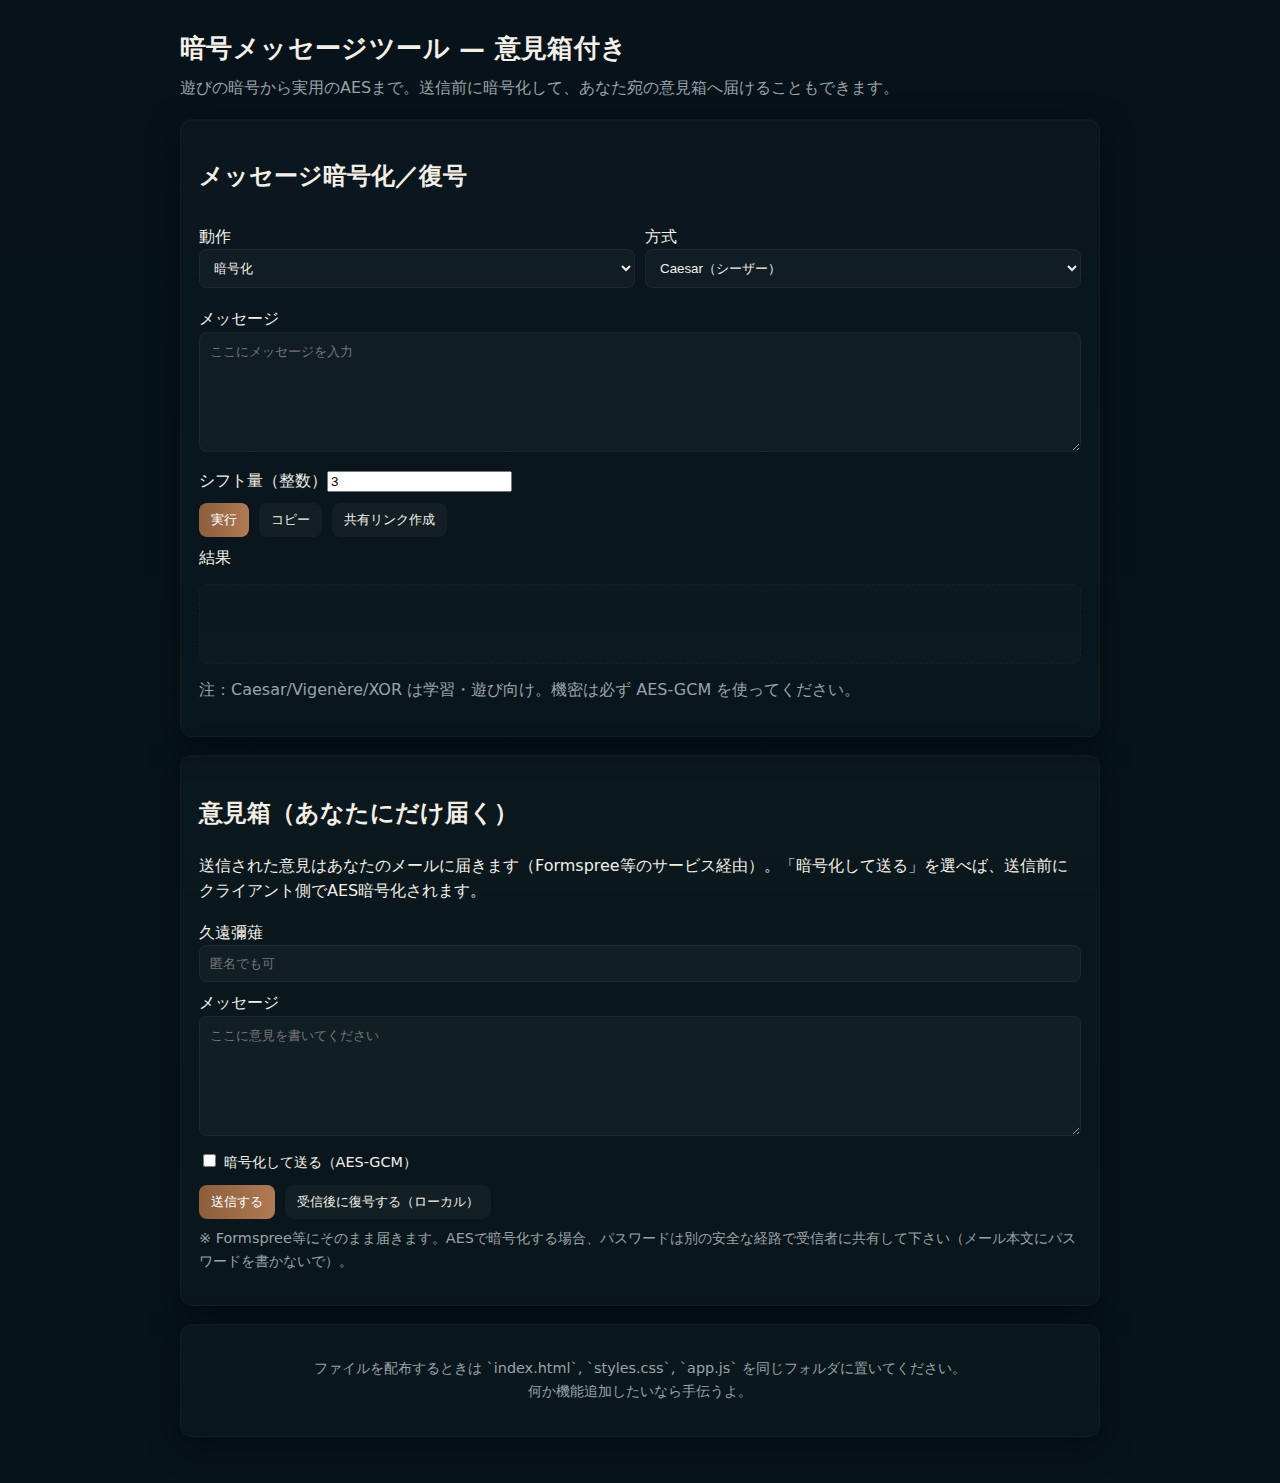
<file: index.html>
<!doctype html>
<html lang="ja">
<head>
  <meta charset="utf-8" />
  <meta name="viewport" content="width=device-width,initial-scale=1" />
  <title>暗号メッセージツール ＋ 意見箱</title>
  <link rel="stylesheet" href="styles.css">
</head>
<body>
  <main class="container">
    <header>
      <h1>暗号メッセージツール — 意見箱付き</h1>
      <p class="lead">遊びの暗号から実用のAESまで。送信前に暗号化して、あなた宛の意見箱へ届けることもできます。</p>
    </header>

    <section class="card">
      <h2>メッセージ暗号化／復号</h2>

      <div class="form-grid">
        <label>動作
          <select id="mode">
            <option value="encrypt">暗号化</option>
            <option value="decrypt">復号</option>
          </select>
        </label>

        <label>方式
          <select id="cipher">
            <option value="caesar">Caesar（シーザー）</option>
            <option value="vigenere">Vigenère（ビジュネル）</option>
            <option value="base64">Base64</option>
            <option value="xor">XOR</option>
            <option value="aesgcm">AES-GCM（推奨）</option>
          </select>
        </label>
      </div>

      <label>メッセージ
        <textarea id="inputText" placeholder="ここにメッセージを入力"></textarea>
      </label>

      <div id="params"></div>

      <div class="btn-row">
        <button id="goBtn" class="btn primary">実行</button>
        <button id="copyBtn" class="btn">コピー</button>
        <button id="shareBtn" class="btn">共有リンク作成</button>
      </div>

      <label>結果
        <pre id="output" class="output"></pre>
      </label>

      <p class="note">注：Caesar/Vigenère/XOR は学習・遊び向け。機密は必ず AES-GCM を使ってください。</p>
    </section>

    <section class="card">
      <h2>意見箱（あなたにだけ届く）</h2>
      <p>送信された意見はあなたのメールに届きます（Formspree等のサービス経由）。「暗号化して送る」を選べば、送信前にクライアント側でAES暗号化されます。</p>

      <!-- Replace the ACTION URL with your Formspree (or other endpoint) -->
      <form id="feedbackForm" action="https://formspree.io/f/mdkqwqer" method="POST" novalidate>
        <label>久遠彌薙
          <input type="text" name="sender_name" id="sender_name" placeholder="匿名でも可">
        </label>

        <label>メッセージ
          <textarea name="message" id="feedbackMsg" required placeholder="ここに意見を書いてください"></textarea>
        </label>

        <div class="row small">
          <label><input type="checkbox" id="encryptBeforeSend"> 暗号化して送る（AES-GCM）</label>
          <label id="pwLabel" class="hidden">暗号化パスワード（受信者＝あなたが復号に使う）<input type="password" id="feedbackPW" placeholder="強いパスワードを入力"></label>
        </div>

        <!-- Hidden marker so you can see on server side if ciphertext was sent -->
        <input type="hidden" name="encrypted" id="encryptedFlag" value="false">

        <div class="btn-row">
          <button type="submit" class="btn primary">送信する</button>
          <button type="button" id="previewDecrypt" class="btn">受信後に復号する（ローカル）</button>
        </div>

        <p class="note small">※ Formspree等にそのまま届きます。AESで暗号化する場合、パスワードは別の安全な経路で受信者に共有して下さい（メール本文にパスワードを書かないで）。</p>
      </form>
    </section>

    <footer class="card foot">
      <p>ファイルを配布するときは `index.html`, `styles.css`, `app.js` を同じフォルダに置いてください。<br>何か機能追加したいなら手伝うよ。</p>
    </footer>
  </main>

  <script src="app.js"></script>
</body>
</html>
</file>
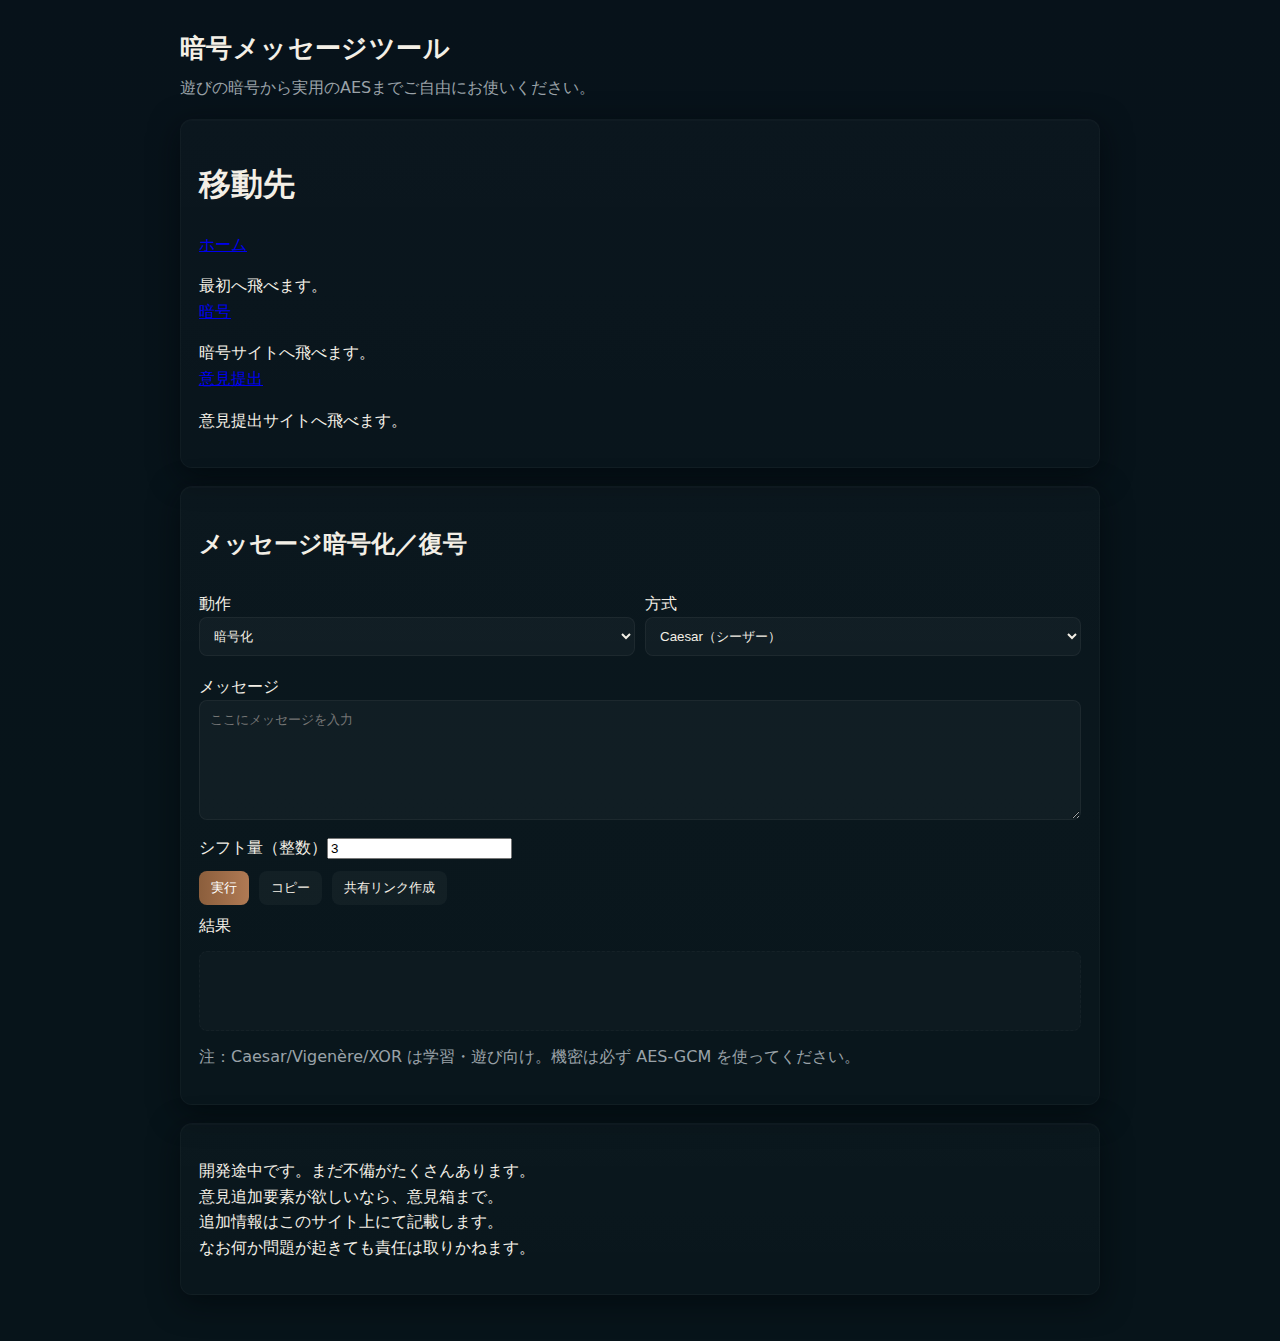
<file: html/ango.html>
<!doctype html>
<html lang="ja">
<head>
  <meta charset="utf-8" />
  <meta name="viewport" content="width=device-width,initial-scale=1" />
  <title>暗号メッセージツール</title>
  <link rel="stylesheet" href="../styles.css">
</head>
<body>
  <main class="container">
    <header>
      <h1>暗号メッセージツール</h1>
      <p class="lead">遊びの暗号から実用のAESまでご自由にお使いください。</p>
    </header>

  <footer class="card">
  <h1>移動先</h1>
    <a href="../index.html">ホーム</a><p>最初へ飛べます。<br>
    <a href="ango.html">暗号</a><p>暗号サイトへ飛べます。<br>
    <a href="iken.html">意見提出</a><p>意見提出サイトへ飛べます。<br>
  </footer>

    <section class="card">
      <h2>メッセージ暗号化／復号</h2>

      <div class="form-grid">
        <label>動作
          <select id="mode">
            <option value="encrypt">暗号化</option>
            <option value="decrypt">復号</option>
          </select>
        </label>

        <label>方式
          <select id="cipher">
            <option value="caesar">Caesar（シーザー）</option>
            <option value="vigenere">Vigenère（ビジュネル）</option>
            <option value="base64">Base64</option>
            <option value="xor">XOR</option>
            <option value="aesgcm">AES-GCM（推奨）</option>
          </select>
        </label>
      </div>

      <label>メッセージ
        <textarea id="inputText" placeholder="ここにメッセージを入力"></textarea>
      </label>

      <div id="params"></div>

      <div class="btn-row">
        <button id="goBtn" class="btn primary">実行</button>
        <button id="copyBtn" class="btn">コピー</button>
        <button id="shareBtn" class="btn">共有リンク作成</button>
      </div>

      <label>結果
        <pre id="output" class="output"></pre>
      </label>

      <p class="note">注：Caesar/Vigenère/XOR は学習・遊び向け。機密は必ず AES-GCM を使ってください。</p>
    </section>

    <footer class="card">
      <p>開発途中です。まだ不備がたくさんあります。<br>意見追加要素が欲しいなら、意見箱まで。<br>追加情報はこのサイト上にて記載します。<br>なお何か問題が起きても責任は取りかねます。</p>
    </footer>
  </main>

  <script src="../app.js"></script>
</body>
</html>
</file>
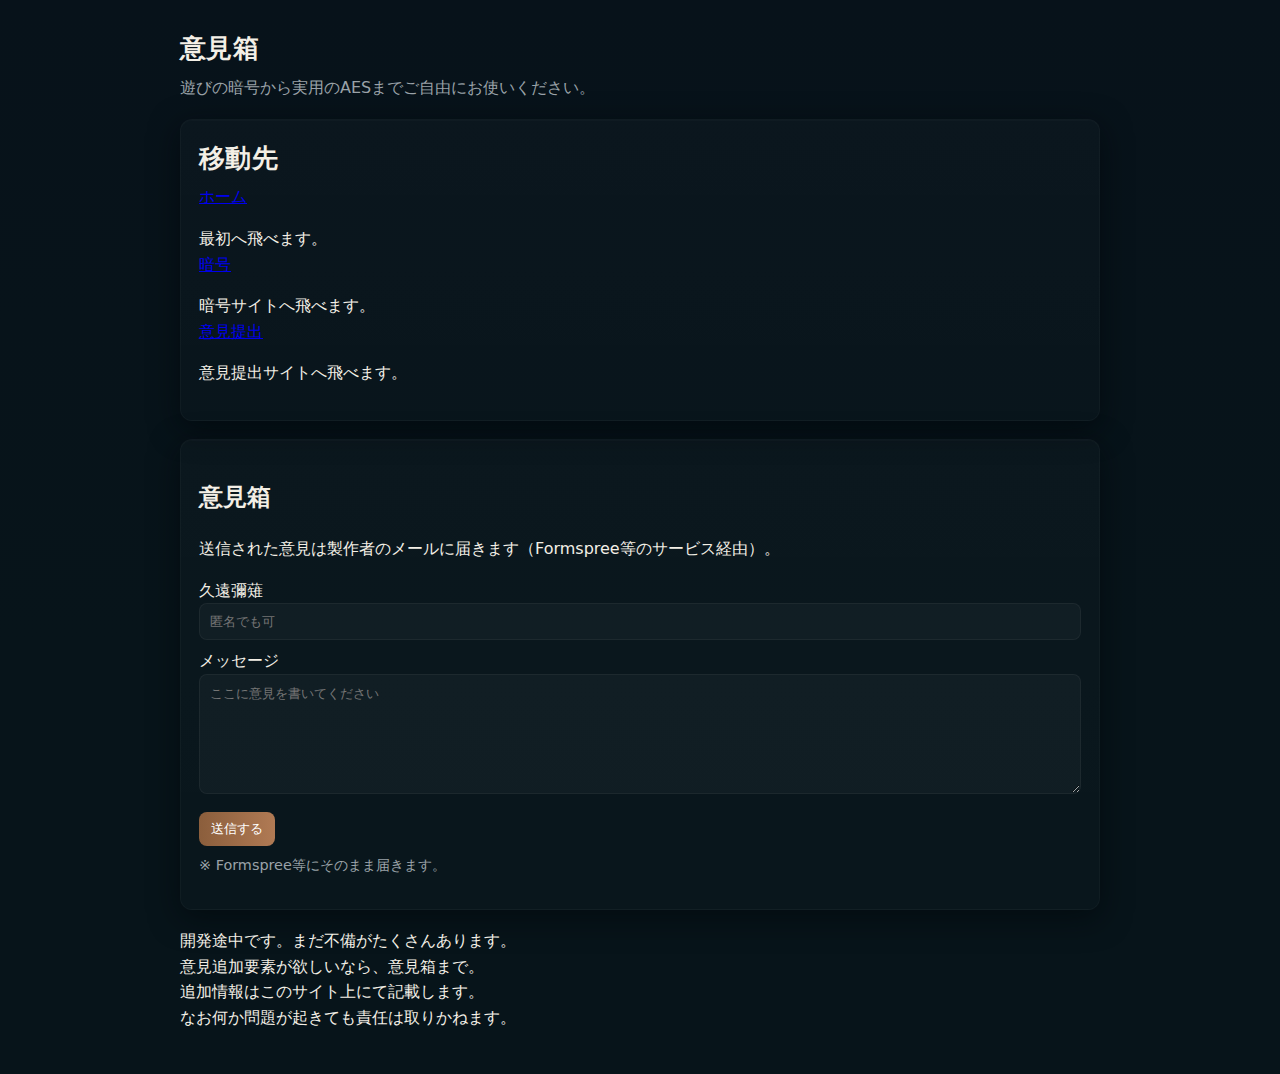
<file: html/iken.html>
<!doctype html>
<html lang="ja">
<head>
  <meta charset="utf-8" />
  <meta name="viewport" content="width=device-width,initial-scale=1" />
  <title>意見箱</title>
  <link rel="stylesheet" href="../styles.css">
</head>
<body>
<body>
  <main class="container">
    <header>
      <h1>意見箱</h1>
      <p class="lead">遊びの暗号から実用のAESまでご自由にお使いください。</p>

 <footer class="card">
  <h1>移動先</h1>
  <a href="../index.html">ホーム</a><p>最初へ飛べます。<br>
  <a href="ango.html">暗号</a><p>暗号サイトへ飛べます。<br>
  <a href="iken.html">意見提出</a><p>意見提出サイトへ飛べます。<br>
    </footer>

    <section class="card">
      <h2>意見箱</h2>
      <p>送信された意見は製作者のメールに届きます（Formspree等のサービス経由）。</p>

      <!-- Replace the ACTION URL with your Formspree (or other endpoint) -->
      <form id="feedbackForm" action="https://formspree.io/f/mdkqwqer" method="POST" novalidate>
        <label>久遠彌薙
          <input type="text" name="sender_name" id="sender_name" placeholder="匿名でも可">
        </label>

        <label>メッセージ
          <textarea name="message" id="feedbackMsg" required placeholder="ここに意見を書いてください"></textarea>
        </label>

        <div class="btn-row">
          <button type="submit" class="btn primary">送信する</button>
        </div>

        <p class="note small">※ Formspree等にそのまま届きます。</p>
      </form>
    </section>

    <footer class="../card">
      <p>開発途中です。まだ不備がたくさんあります。<br>意見追加要素が欲しいなら、意見箱まで。<br>追加情報はこのサイト上にて記載します。<br>なお何か問題が起きても責任は取りかねます。</p>
    </footer>
  </main>

  <script src="../app.js"></script>
</body>
</html>
</file>
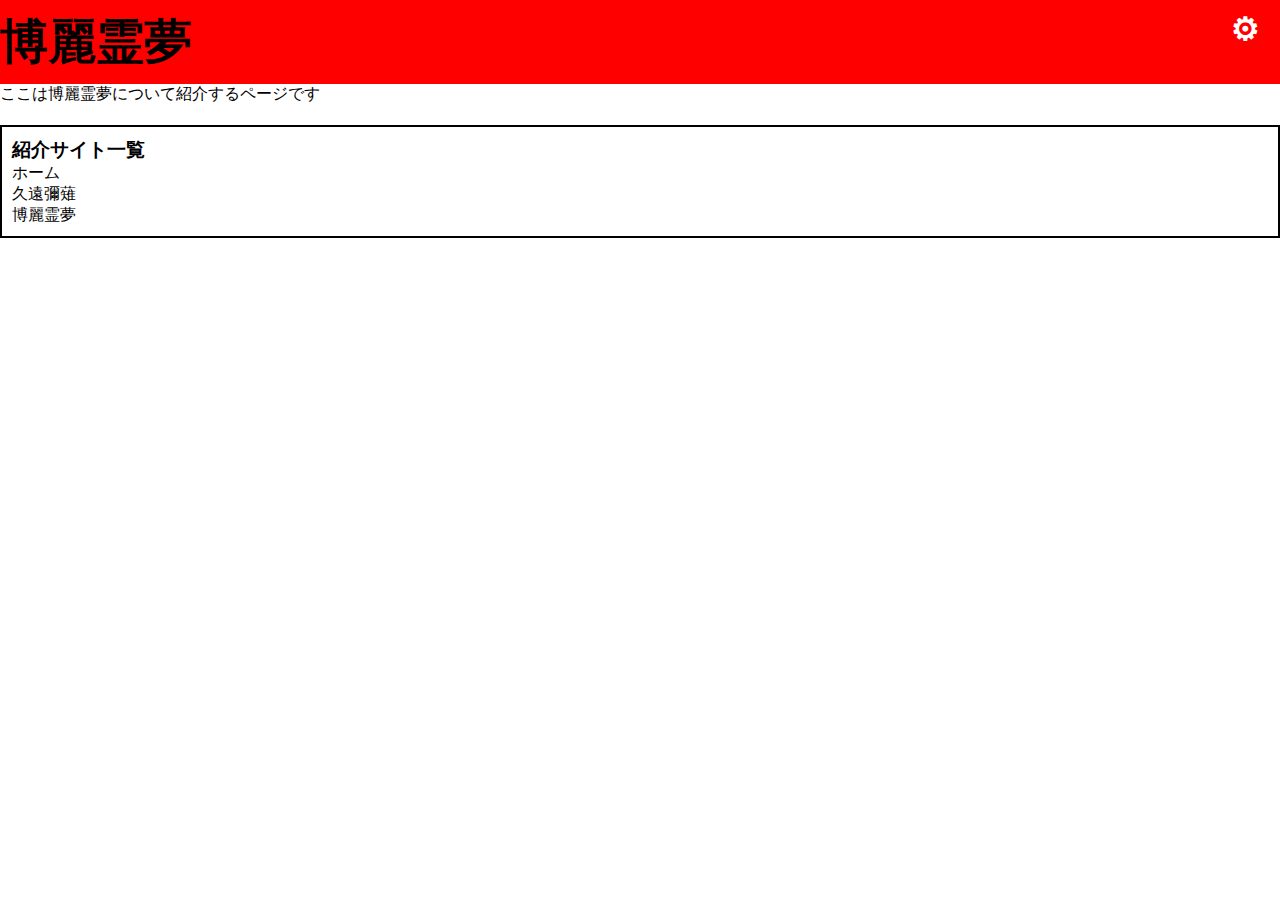
<file: 彌薙サイト/html/hakurei.html>
<!DOCTYPE html>
<html lang="ja">
<head>
  <meta charset="UTF-8">
  <title>東方について-博麗霊夢</title>
  <link rel="stylesheet" href="../css/hakurei.css">
</head>
<body>
  <h1 class="page-titel">
    博麗霊夢
    <a href="setting.html" class="setting-icon">&#9881;</a>
  </h1>
  <p>ここは博麗霊夢について紹介するページです</p>
 <div class="itiran-card">
  <h3>紹介サイト一覧</h3>
  <a href="home.html">ホーム</a><br>
  <a href="kuonnyanagi.html">久遠彌薙</a><br>
  <a href="hakurei.html">博麗霊夢</a><br>
 </div>
</body>
</html>
</file>
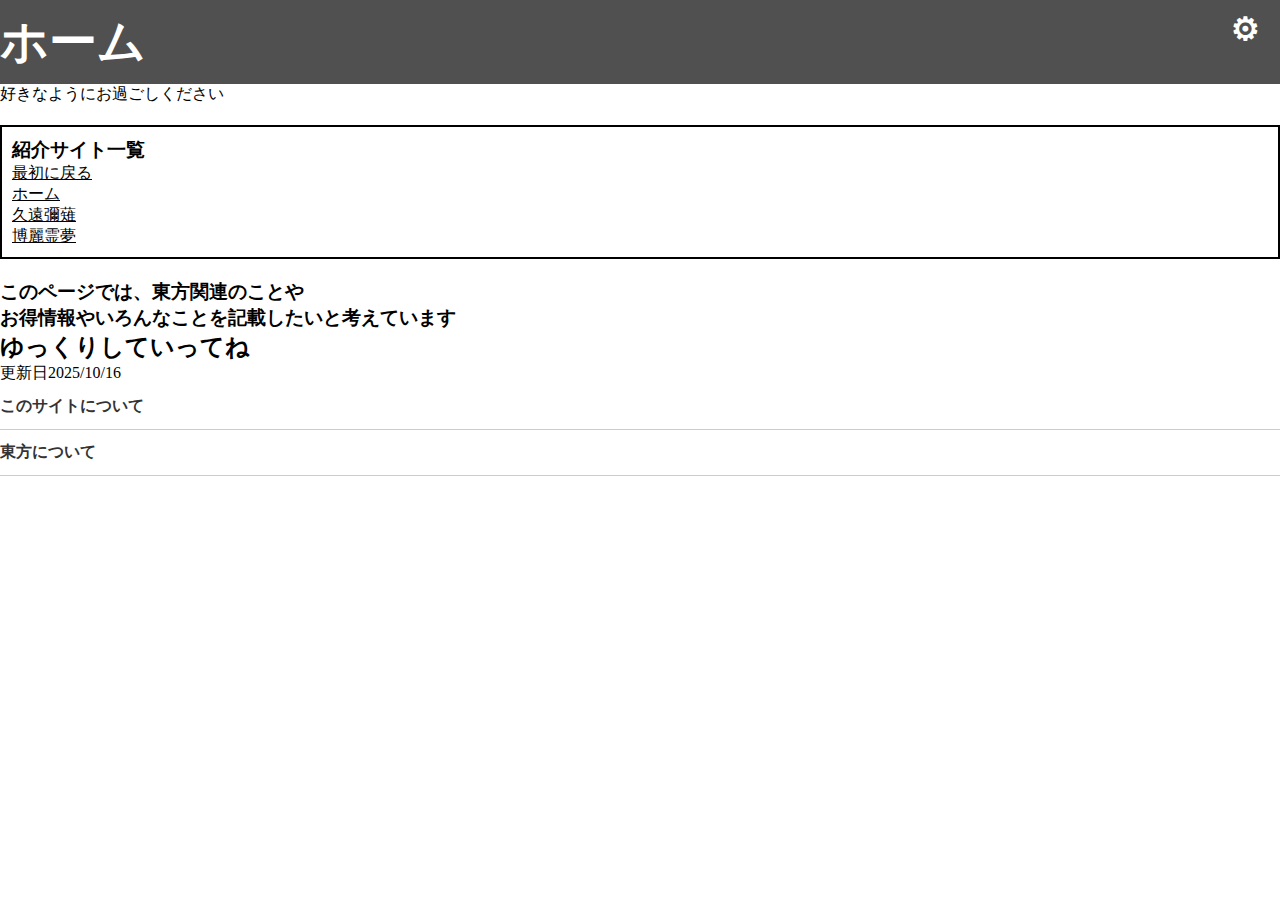
<file: 彌薙サイト/html/home.html>
<!DOCTYPE html>
<html lang="ja">
<head>
  <meta charset="UTF-8">
  <title>東方について-ホーム</title>
  <link rel="stylesheet" href="../css/home.css">
</head>
<body>
  <h1 class="page-titel">
    ホーム
    <a href="setting.html" class="setting-icon">&#9881;</a>
  </h1>
  <p>好きなようにお過ごしください</p>
 <div class="itiran-card">
  <h3>紹介サイト一覧</h3>
  <a href="../../index.html">最初に戻る</a><br>
  <a href="home.html">ホーム</a><br>
  <a href="kuonnyanagi.html">久遠彌薙</a><br>
  <a href="hakurei.html">博麗霊夢</a><br>
 </div>

   <h3>このページでは、東方関連のことや</h3>
   <h3>お得情報やいろんなことを記載したいと考えています</h3>
   <h2>ゆっくりしていってね</h2>
   <p>更新日2025/10/16</p>
</body>
<body>

   <div class="faq-item">
     <div class="faq-question">このサイトについて</div>
     <div class="faq-answer">このサイトは久遠彌薙により作られています。<br>ネットサイトやいろいろな人の情報により構成されています。<br>もしもなにか誤情報があれば本人までお願いします<br></div>
   </div>

   <div class="faq-item">
     <div class="faq-question">東方について</div>
     <div class="faq-answer">東方とはZUNさんが運営する個人サークル<br><h2>「上海アリス幻樂団」</h2><br>によって制作されている、弾幕シューティングゲームを中心とした作品群。<br>プログラムだけでなく、ストーリー・作曲・作画など、<br>すべてZUNさん一人の手で制作され、<br>シューティングゲームとしての美しい弾幕演出や優れた楽曲は、<br>常に人々を魅了し続けている。<br>舞台となる「幻想郷」には妖怪・鬼・幽霊・神などさまざまな種族が息づいており、<br>個性豊かなキャラクターたちが織りなすドラマもまた魅力である。<br></div>
   </div>

<script src="../js/home.js"></script>
</body>
</html>
</file>
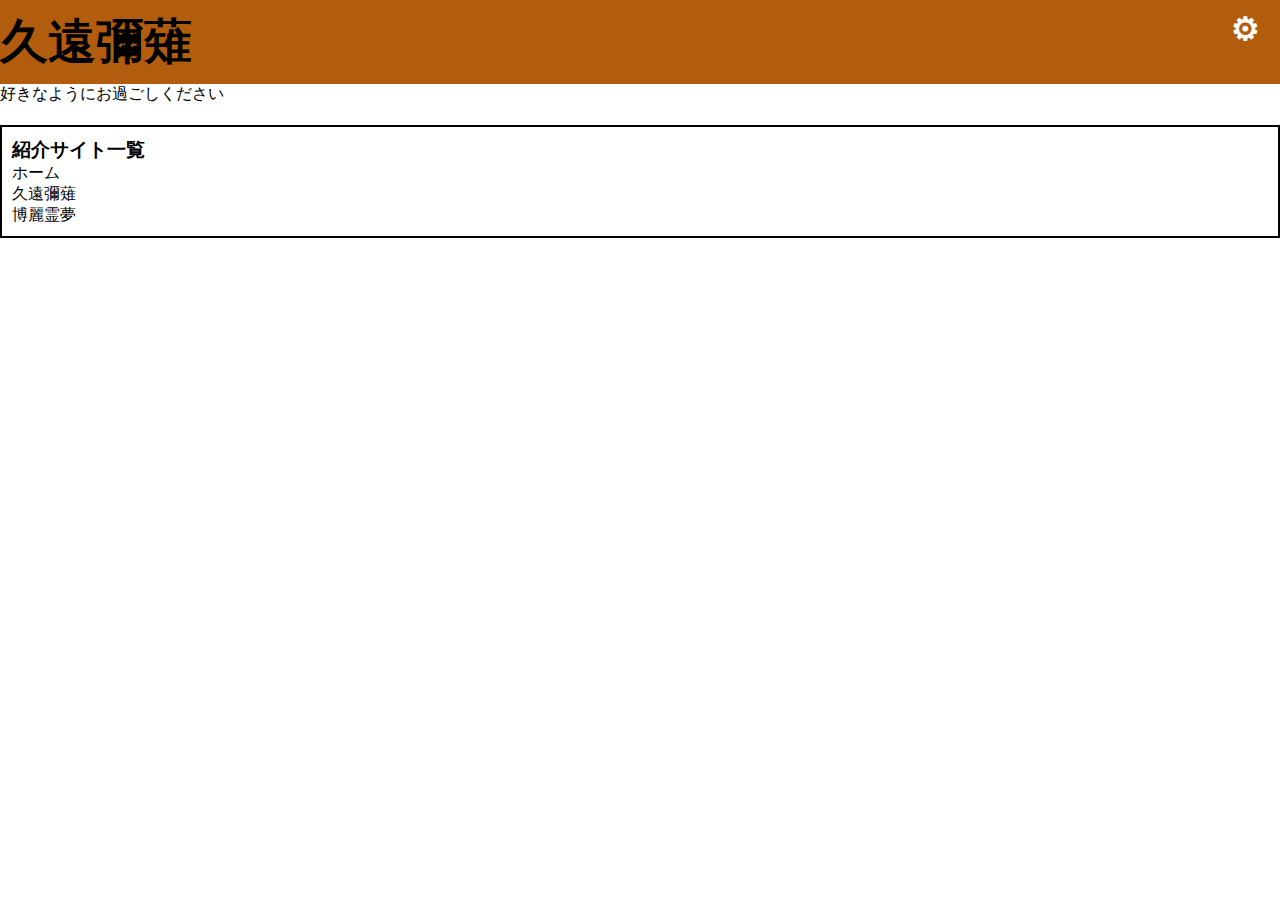
<file: 彌薙サイト/html/kuonnyanagi.html>
<!DOCTYPE html>
<html lang="ja">
<head>
  <meta charset="UTF-8">
  <title>東方について-久遠彌薙</title>
  <link rel="stylesheet" href="../css/kuonnyanagi.css">
</head>
<body>
  <h1 class="page-titel">
    久遠彌薙
    <a href="setting.html" class="setting-icon">&#9881;</a>
  </h1>
  <p>好きなようにお過ごしください</p>
 <div class="itiran-card">
  <h3>紹介サイト一覧</h3>
  <a href="home.html">ホーム</a><br>
  <a href="kuonnyanagi.html">久遠彌薙</a><br>
  <a href="hakurei.html">博麗霊夢</a><br>
 </div>
</body>
</html>
</file>
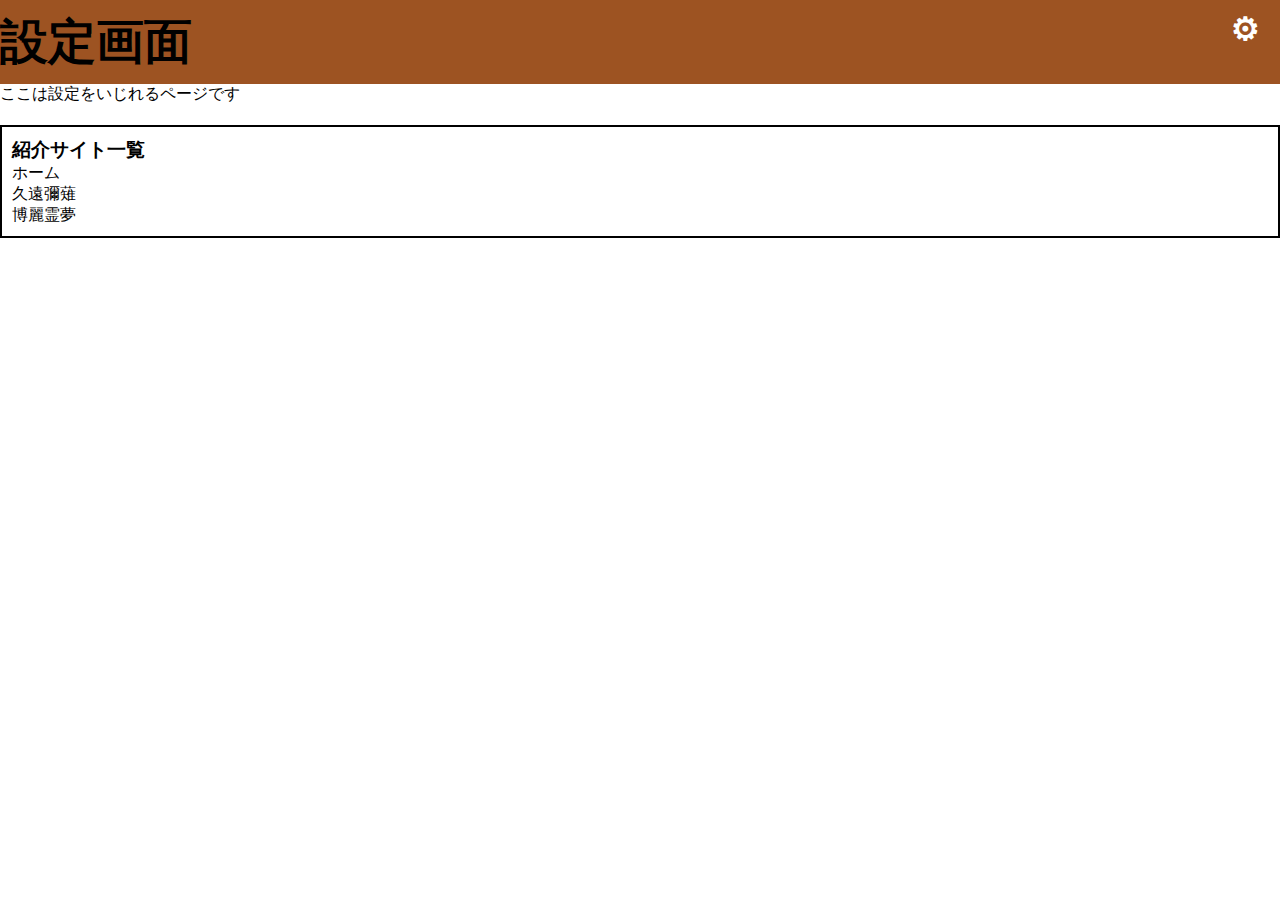
<file: 彌薙サイト/html/setting.html>
<!DOCTYPE html>
<html lang="ja">
<head>
  <meta charset="UTF-8">
  <title>東方について-設定画面</title>
  <link rel="stylesheet" href="../css/setting.css">
</head>
<body>
  <h1 class="page-titel">
    設定画面
    <a href="" class="setting-icon">&#9881;</a>
  </h1>
  <p>ここは設定をいじれるページです</p>
 <div class="itiran-card">
  <h3>紹介サイト一覧</h3>
  <a href="home.html">ホーム</a><br>
  <a href="kuonnyanagi.html">久遠彌薙</a><br>
  <a href="hakurei.html">博麗霊夢</a><br>
 </div>
</body>
</html>
</file>
<file: styles.css>
:root{
  --bg:#0f1720;
  --card:#0f1728;
  --accent:#8b5e3c;
  --muted:#9aa2a8;
  --text:#f3efe6;
  --glass: rgba(255,255,255,0.03);
}

*{box-sizing:border-box}
body{
  margin:0;
  background: linear-gradient(180deg,#07121a 0%, #07141a 60%);
  color:var(--text);
  font-family: "Noto Sans JP", system-ui, -apple-system, "Segoe UI", Roboto, "Hiragino Kaku Gothic ProN", sans-serif;
  line-height:1.6;
  padding:28px;
}

.container{
  max-width:920px;
  margin:0 auto;
}

header h1{
  margin:0 0 6px 0;
  font-size:1.6rem;
  letter-spacing:0.4px;
}
.lead{color:var(--muted);margin:6px 0 18px 0}

.card{
  background:linear-gradient(180deg, rgba(255,255,255,0.02), rgba(255,255,255,0.01));
  border-radius:12px;
  padding:18px;
  margin-bottom:18px;
  box-shadow: 0 8px 30px rgba(2,6,10,0.6), inset 0 1px 0 rgba(255,255,255,0.02);
  border: 1px solid rgba(255,255,255,0.03);
}

.form-grid{
  display:grid;
  grid-template-columns:1fr 1fr;
  gap:10px;
  margin-bottom:10px;
}

label{display:block;margin:8px 0}
input[type="text"], input[type="password"], select, textarea{
  width:100%;
  padding:10px;
  border-radius:8px;
  border:1px solid rgba(255,255,255,0.05);
  background:var(--glass);
  color:var(--text);
  outline:none;
}
textarea{min-height:120px;resize:vertical}

.btn-row{display:flex;gap:10px;margin-top:10px}
.btn{padding:8px 12px;border-radius:8px;border:0;background:rgba(255,255,255,0.04);color:var(--text);cursor:pointer}
.btn.primary{background:linear-gradient(90deg,var(--accent), #b07a54); color:white}
.btn:hover{transform:translateY(-1px)}
.output{background:rgba(255,255,255,0.02);padding:12px;border-radius:8px;min-height:80px;border:1px dashed rgba(255,255,255,0.03)}

.note{color:var(--muted);margin-top:8px}
.small{font-size:0.9rem}

.hidden{display:none}

.row{display:flex;gap:8px;align-items:center}
.row label{margin:0}

.foot{font-size:0.9rem;color:var(--muted);text-align:center}
</file>
<file: 彌薙サイト/css/hakurei.css>
* {
    margin: 0;
    padding: 0;
    box-sizind; border-box;
    text-decoration: none;
    color: #000000;
  }
  .itiran-card {
    border: 2px solid #000;
    padding: 10px;
    wivth: 300px;
    margin: 20px auto;
    background-color: #f9f3e7
    text-align: conter;
  }
  .page-titel {
    font-size: 48px;
    text-align: conter;
    padding: 10px 0;
    background-color: #ff0000;
    position: relative;
  }
  .setting-icon {
    position: absolute;
    top: 10px;
    right: 20px;
    font-size: 32px;
    color: #ffffff;
    text-decoration: none;
  {
</file>
<file: 彌薙サイト/css/home.css>
* {
    margin: 0;
    padding: 0;
    box-sizind; border-box;
    color: #000000;
  }
  .itiran-card {
    border: 2px solid #000;
    padding: 10px;
    wivth: 300px;
    margin: 20px auto;
    background-color: #f9f3e7
    text-align: conter;
  }
  .page-titel {
    font-size: 48px;
    text-align: conter;
    padding: 10px 0;
    background-color: #505050;
    color: #ffffff;
    position: relative;
  }
  .setting-icon {
    position: absolute;
    top: 10px;
    right: 20px;
    font-size: 32px;
    color: #ffffff;
    text-decoration: none;
  }
  .faq-item {
    border-bottom: 1px solid #ccc;
    padding: 12px 0;
    cursor: pointer;
  }
  .faq-question {
    font-weight: bold;
    color: #333;
    transition: color 0.3s;
  }
  .faq-question:hover {
    color: #0078d7;
  }
  .faq-answer {
    max-height: 0;
    overflow: hidden;
    color: #555;
    transition: max-height 0.4s ease, opacity 0.3s ease;
    opacity: 0;
  }
  .faq-item.active .faq-answer {
    max-height: 1000px;
    opacity: 1;
  }
</file>
<file: 彌薙サイト/css/kuonnyanagi.css>
* {
    margin: 0;
    padding: 0;
    box-sizind; border-box;
    text-decoration: none;
    color: #000000;
  }
  .itiran-card {
    border: 2px solid #000;
    padding: 10px;
    wivth: 300px;
    margin: 20px auto;
    background-color:  #f9f3e7
    text-align: conter;
  }
  .page-titel {
    font-size: 48px;
    text-align: conter;
    padding: 10px 0;
    background-color: #b25d0e;
    position: relative;
  }
  .setting-icon {
    position: absolute;
    top: 10px;
    right: 20px;
    font-size: 32px;
    color: #ffffff;
    text-decoration: none;
  {
</file>
<file: 彌薙サイト/css/setting.css>
* {
    margin: 0;
    padding: 0;
    box-sizind; border-box;
    text-decoration: none;
    color: #000000;
  }
  .itiran-card {
    border: 2px solid #000;
    padding: 10px;
    wivth: 300px;
    margin: 20px auto;
    background-color:  #f9f3e7
    text-align: conter;
  }
  .page-titel {
    font-size: 48px;
    text-align: conter;
    padding: 10px 0;
    background-color: #9d5322;
    position: relative;
  }
  .setting-icon {
    position: absolute;
    top: 10px;
    right: 20px;
    font-size: 32px;
    color: #ffffff;
    text-decoration: none;
  {
</file>
